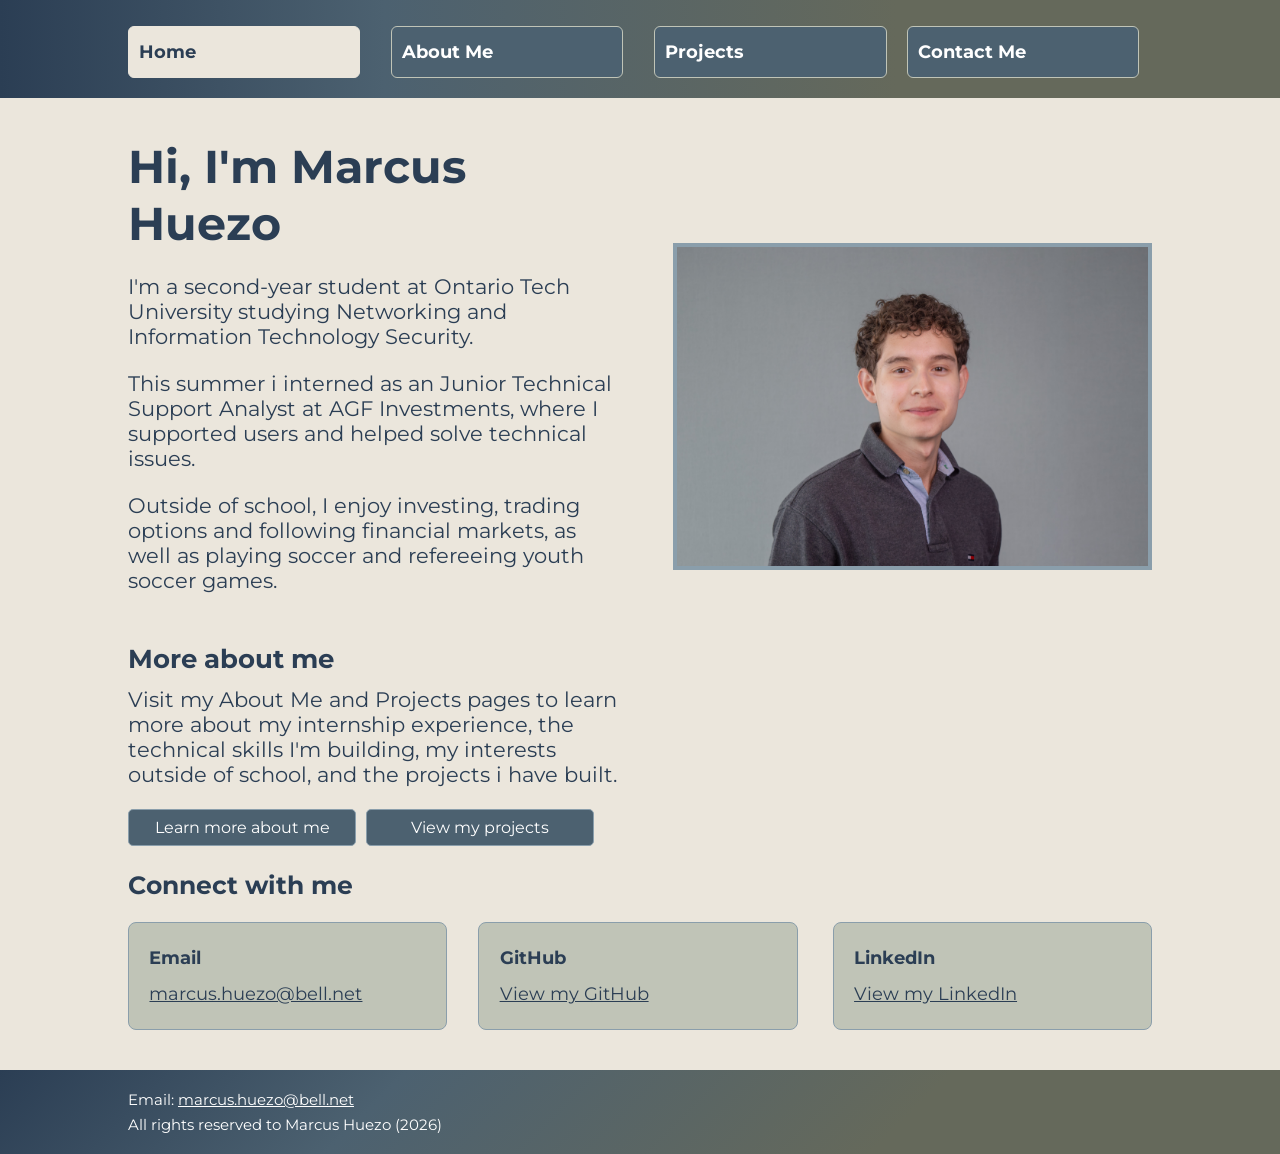
<file: index.html>
<!DOCTYPE html>
<html lang="en">
<head>
    <meta charset="UTF-8">
    <meta name="viewport" content="width=device-width">
    <title>Marcus Huezo - Home</title>
    <link href="https://fonts.googleapis.com/css2?family=Montserrat:ital,wght@0,100..900;1,100..900&family=Space+Grotesk:wght@300..700&display=swap" rel="stylesheet">
    <link href="fullScreen.css" rel="stylesheet" type="text/css"
    media="only screen and (min-width:960px)">
    <link href="tablet.css" rel="stylesheet" type="text/css"
    media="only screen and (min-width:481px) and (max-width:959px)">
    <link href="phone.css" rel="stylesheet" type="text/css"
    media="only screen and (max-width:480px)">
</head>
<body>
    <div id="wrapper"> 
        <header id="banner">
            <div class="container">
                <nav id="navigation">
                    <h4>
                    <a class="currentLink" href="index.html">Home</a>
                    <a class="aboutLink" href="about.html">About Me</a>
                    <a class="projectsLink" href="projects.html">Projects</a>
                    <a class="lastLink" href="formContact.html">Contact Me</a>
                    </h4>
                    <div class="clear"></div>
                </nav>
            </div>
        </header>

        <section id="homeContent" class="container">
            <img id="profilePhoto" src="Linkedin Photo.jpg" alt="LinkedIn Photo">
            <article id="introduction">
                <h1>Hi, I'm Marcus Huezo</h1>
                <p>I'm a second-year student at Ontario Tech University studying Networking and Information Technology Security.</p>
                <p>This summer i interned as an Junior Technical Support Analyst at AGF Investments, where I supported users and helped solve technical issues.</p>
                <p>Outside of school, I enjoy investing, trading options and following financial markets, as well as playing soccer and refereeing youth soccer games.</p>
                <h2>More about me</h2>
                <p>Visit my About Me and Projects pages to learn more about my internship experience, the technical skills I'm building, my interests outside of school, and the projects i have built.</p>
                <p>
                   <a class="button" href="about.html">Learn more about me</a>
                   <a class="button" href="projects.html">View my projects</a>
                </p>
            </article>
            <div class="clear"></div>
        </section>

        <section id="connect" class="container">
            <h2>Connect with me</h2>
            <div class="contactBox">
                <h3>Email</h3>
                <a href="mailto:marcus.huezo@bell.net">marcus.huezo@bell.net</a>
            </div>
            <div class="contactBox">
                <h3>GitHub</h3>
                <a href="https://github.com/marcushuezo/Marcus-Huezo-Portfolio">View my GitHub</a>
            </div>
            <div class="contactBox lastBox">
                <h3>LinkedIn</h3>
                <a href="https://www.linkedin.com/in/marcushuezo/">View my LinkedIn</a>
            </div>
            <div class="clear"></div>
        </section>

        <footer id="footer">
            <div class="container">
                <p>Email: <a href="mailto:marcus.huezo@bell.net">marcus.huezo@bell.net</a></p>
                <p>All rights reserved to Marcus Huezo (2026)</p>
            </div>
        </footer>
    </div>
</body>
</html>
</file>
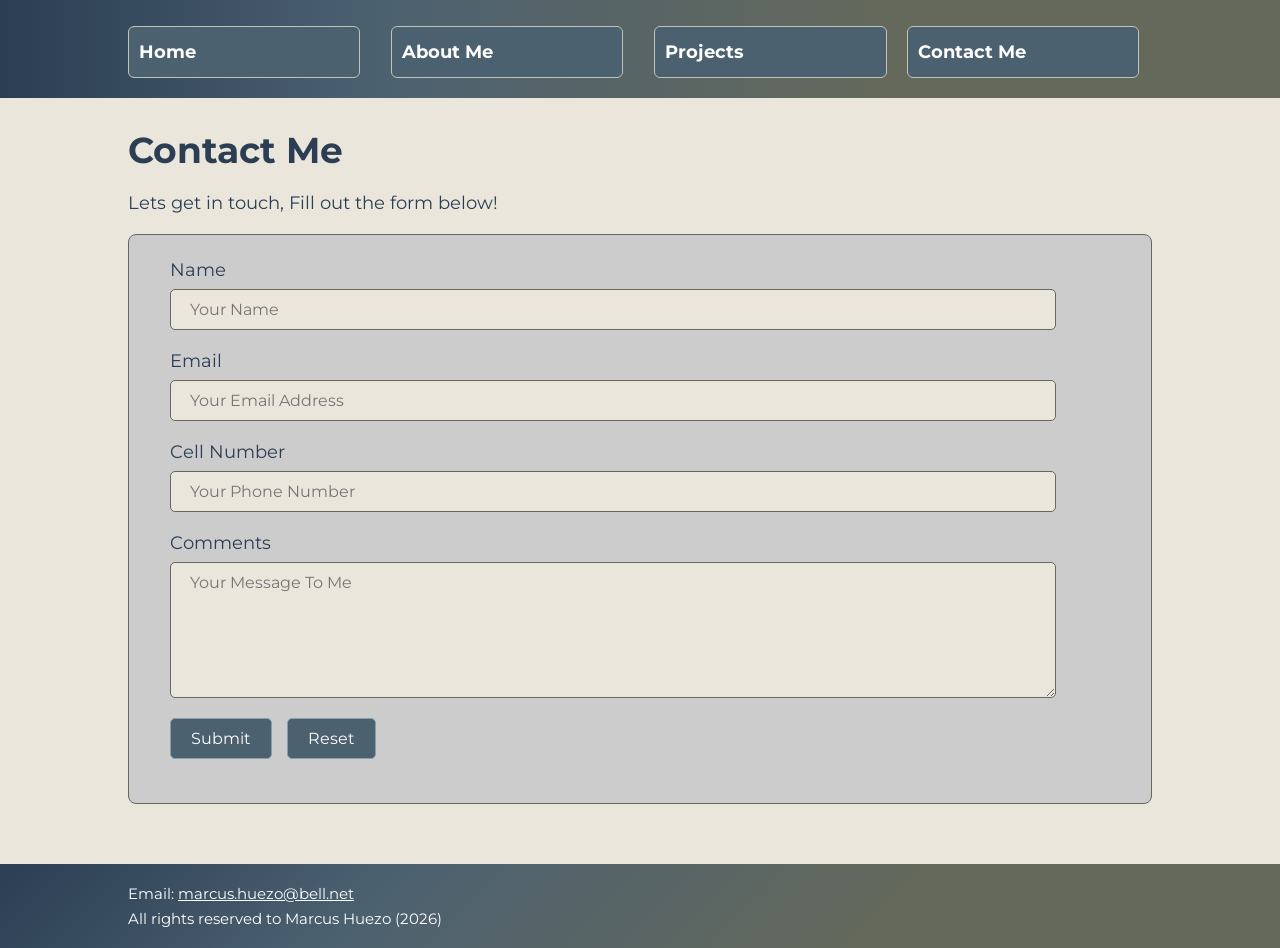
<file: formContact.html>
<!DOCTYPE html>
<html lang="en">
<head>
<meta charset="UTF-8">
<meta name="viewport" content="width=device-width">
<title>Marcus Huezo - Contact Me</title>
<link href="https://fonts.googleapis.com/css2?family=Montserrat:ital,wght@0,100..900;1,100..900&family=Space+Grotesk:wght@300..700&display=swap" rel="stylesheet">
<link href="fullScreen.css" rel="stylesheet" type="text/css"
media="only screen and (min-width:960px)">
<link href="tablet.css" rel="stylesheet" type="text/css"
media="only screen and (min-width:481px) and (max-width:959px)">
<link href="phone.css" rel="stylesheet" type="text/css"
media="only screen and (max-width:480px)">
</head>
<body>
<div id="wrapper">
<header id="banner">
    <div class="container">
        <nav id="navigation">
            <h4>
                <a href="index.html">Home</a>
                <a class="aboutLink" href="about.html">About Me</a>
                <a class="projectsLink" href="projects.html">Projects</a>
                <a class="lastLink" href="formContact.html">Contact Me</a>
            </h4>
            <div class="clear"></div>
        </nav>
    </div>
</header>

<section id="formContent" class="container">
    <h1>Contact Me</h1>
    <p>Lets get in touch, Fill out the form below!</p>

    <form id="contactForm" action="mailto:marcus.huezo@bell.net" method="post" enctype="text/plain" name="form">
        <p>
            <label for="name">Name</label><br>
            <input class="form-fillout" type="text" id="name" name="name" size="32" placeholder="Your Name" required>
        </p>
        <p>
            <label for="email">Email</label><br>
            <input class="form-fillout" type="email" id="email" name="email" size="40" placeholder="Your Email Address" required>
        </p>
        <p>
            <label for="cell">Cell Number</label><br>
            <input class="form-fillout" type="tel" id="cell" name="cell" size="32" placeholder="Your Phone Number" required>
        </p>
        <p>
            <label for="comments">Comments</label><br>
            <textarea class="form-fillout" id="comments" name="comments" cols="40" rows="6" placeholder="Your Message To Me" required></textarea>
        </p>
        <p>
            <input class="form-button" type="submit" value="Submit">
            <input class="form-button" type="reset" value="Reset">
        </p>
    </form>
</section>

<footer id="footer">
    <div class="container">
        <p>Email: <a href="mailto:marcus.huezo@bell.net">marcus.huezo@bell.net</a></p>
        <p>All rights reserved to Marcus Huezo (2026)</p>
    </div>
</footer>
</div>
</body>
</html>
</file>
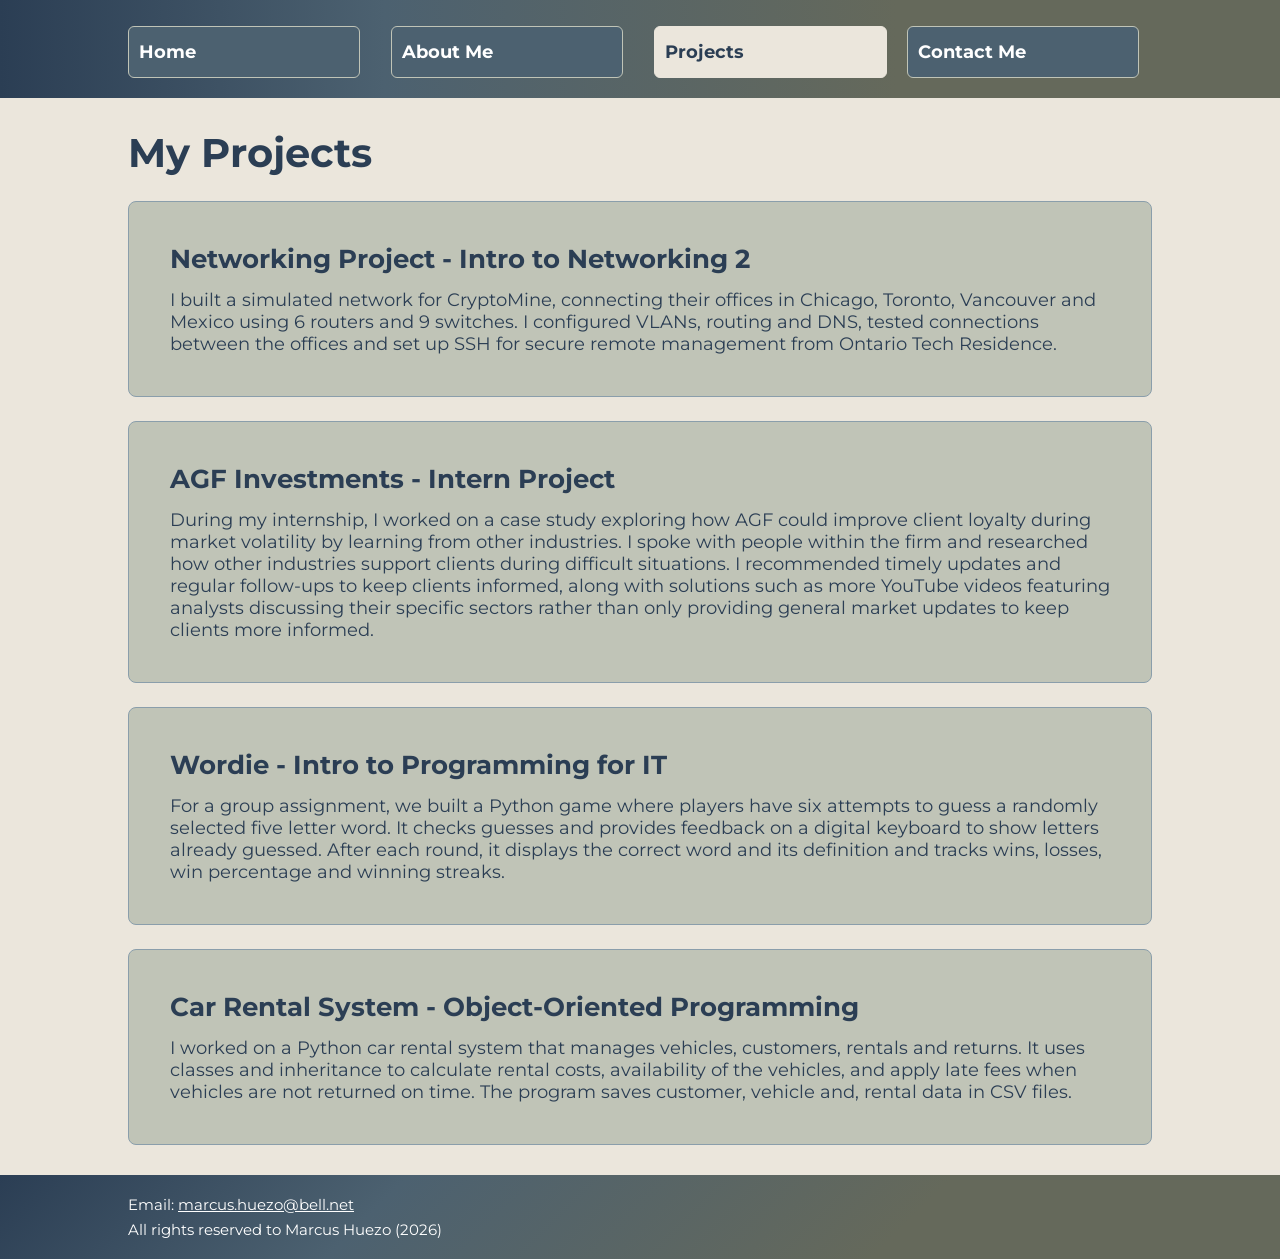
<file: projects.html>
<!DOCTYPE html>
<html lang="en">
<head>
    <meta charset="UTF-8">
    <meta name="viewport" content="width=device-width">
    <title>Marcus Huezo - Projects</title>
    <link href="https://fonts.googleapis.com/css2?family=Montserrat:ital,wght@0,100..900;1,100..900&family=Space+Grotesk:wght@300..700&display=swap" rel="stylesheet">
    <link href="fullScreen.css" rel="stylesheet" type="text/css"
    media="only screen and (min-width:960px)">
    <link href="tablet.css" rel="stylesheet" type="text/css"
    media="only screen and (min-width:481px) and (max-width:959px)">
    <link href="phone.css" rel="stylesheet" type="text/css"
    media="only screen and (max-width:480px)">
</head>
<body>
    <div id="wrapper">
        <header id="banner">
            <div class="container">
                <nav id="navigation">
                    <h4>
                    <a href="index.html">Home</a>
                    <a class="aboutLink" href="about.html">About Me</a>
                    <a class="projectsLink currentLink" href="projects.html">Projects</a>
                    <a class="lastLink" href="formContact.html">Contact Me</a>
                    </h4>
                    <div class="clear"></div>
                </nav>
            </div>
        </header>

        <section id="projectsContent" class="container">
            <h1>My Projects</h1>

            <article class="projectBox">
                <h2>Networking Project - Intro to Networking 2 </h2>
                <p>I built a simulated network for CryptoMine, connecting their offices in Chicago, Toronto, Vancouver and Mexico using 6 routers and 9 switches. I configured VLANs, routing and DNS, tested connections between the offices and set up SSH for secure remote management from Ontario Tech Residence.</p>
            </article>

            <article class="projectBox">
                <h2>AGF Investments - Intern Project</h2>
                <p>During my internship, I worked on a case study exploring how AGF could improve client loyalty during market volatility by learning from other industries. I spoke with people within the firm and researched how other industries support clients during difficult situations. I recommended timely updates and regular follow-ups to keep clients informed, along with solutions such as more YouTube videos featuring analysts discussing their specific sectors rather than only providing general market updates to keep clients more informed.</p>
            </article>

            <article class="projectBox">
                <h2>Wordie - Intro to Programming for IT</h2>
                <p>For a group assignment, we built a Python game where players have six attempts to guess a randomly selected five letter word. It checks guesses and provides feedback on a digital keyboard to show letters already guessed. After each round, it displays the correct word and its definition and tracks wins, losses, win percentage and winning streaks.</p>
            </article>

            <article class="projectBox">
                <h2>Car Rental System - Object-Oriented Programming</h2>
                <p>I worked on a Python car rental system that manages vehicles, customers, rentals and returns. It uses classes and inheritance to calculate rental costs, availability of the vehicles, and apply late fees when vehicles are not returned on time. The program saves customer, vehicle and, rental data in CSV files.</p>
            </article>
        </section>

        <footer id="footer">
            <div class="container">
                <p>Email: <a href="mailto:marcus.huezo@bell.net">marcus.huezo@bell.net</a></p>
                <p>All rights reserved to Marcus Huezo (2026)</p>
            </div>
        </footer>
    </div>
</body>
</html>
</file>
<file: fullScreen.css>
@charset "UTF-8";
/*Index Page CSS*/
body {
  background-color: #EBE6DC;
  color: #2B3E54;
  font-family: "Montserrat", Arial, sans-serif;
  font-size: 20px;
  padding: 0px;
  margin: 0px;
}
#wrapper {
  width: 100%;
  margin-left: auto;
  margin-right: auto;
}
.container {
  width: 80%;
  margin-left: auto;
  margin-right: auto;
}
h1,h2,h3 {
  color: #2B3E54;
  font-family: "Montserrat", Arial, sans-serif;
}
a {
  color: #2B3E54;
}
#banner {
  background: linear-gradient(to right, #2B3E54 0%, #4C6170 30%, #65695B 70%);
  color: white;
  padding: 20px 0px;
}
#navigation h4 {
  margin: 0px;
}
#navigation a {
  display: block;
  float: left;
  width: 20.5%;
  margin-right: 2%;
  margin-top: 6px;
  padding: 14px 1%;
  border: 1px solid #C0C4B7;
  border-radius: 6px;
  background-color: #4C6170;
  color: white;
  font-size: 18px;
  text-decoration: none;
}
#navigation a.lastLink {
  margin-right: 0px;
}
#navigation a.projectsLink {
  margin-left: 2%;
  margin-right: 2%;
}
#navigation a.aboutLink {
  margin-left: 1%;
  margin-right: 1%;
}
#navigation a.currentLink {
  background-color: #EBE6DC;
  color: #2B3E54;
  border: 1px solid #EBE6DC;
}
#navigation a:hover {
  background-color: #EBE6DC;
  color: #2B3E54;
  text-decoration: underline;
}
#homeContent
{
    min-height: 680px;
    padding: 40px 0px 24px;
}
#introduction {
  float: left;
  width: 48%;
}
#introduction h1 {
  font-size: 46px;
  margin: 0px 0px 22px;
}
#introduction p {
  font-size: 21px;
  margin: 0px 0px 22px;
}
#profilePhoto
{
    display: block;
    float: right;
    width: 46%;
    height: auto;
    border: 4px solid #8A9EAB;
    border-radius: 0px;
    margin: 105px 0px 0px;
}
.clear {
  clear: both;
}
#connect {
  padding: 0px 0px 40px;
}
#connect h2 {
  font-size: 25px;
  margin: 0px 0px 22px;
}
.contactBox {
  float: left;
  width: 27%;
  margin: 0px 3% 0px 0px;
  padding: 24px 2%;
  border: 1px solid #8A9EAB;
  border-radius: 8px;
  background-color: #C0C4B7;
}
.lastBox {
  float: right;
  margin-right: 0px;
}
.contactBox h3 {
  color: #2B3E54;
  font-size: 18px;
  margin: 0px 0px 12px;
}
.contactBox a {
  color: #2B3E54;
  font-size: 18px;
  text-decoration: underline;
}
.contactBox a:hover {
  color: #4C6170;
}
#footer {
  clear: both;
  background: linear-gradient(135deg, #2B3E54 0%, #4C6170 30%, #65695B 70%);
  color: white;
  padding: 14px 0px;
}
#footer p {
  font-size: 15px;
  margin: 6px 0px;
}
#footer a {
  color: white;
  text-decoration: underline;
}
#footer a:hover {
  color: #EBE6DC;
}
#introduction h2 {
  font-size: 26px;
  margin: 50px 0px 12px;
}
.button {
  display: inline-block;
  float: left;
  font-family: "Montserrat", Arial, sans-serif;
  width: 44%;
  height: auto;
  background-color: #4C6170;
  color: white;
  padding: 8px 1%;
  margin-right: 2%;
  border: 1px solid #8A9EAB;
  border-radius: 5px;
  font-size: 16px;
  text-align: center;
  text-decoration: none;
}
.button:hover {
  background-color: #2B3E54;
  color: white;
  text-decoration: underline;
}
/* About me Page CSS */
#aboutContent {
  padding: 30px 0px 30px;
}
#aboutContent h1 {
  font-size: 42px;
  margin: 0px 0px 24px;
}
#aboutVideo {
  display: block;
  width: 600px;
  height: auto;
  margin: 0px auto 20px;
  background-color: black;
}
.aboutSection {
  clear: both;
  padding: 0px 0px 30px;
}
.aboutSection h2 {
  font-size: 32px;
  margin: 0px 0px 22px;
}
.experienceBox {
  margin: 0px 0px 24px;
  padding: 22px 4%;
  background-color: #C0C4B7;
  border: 1px solid #8A9EAB;
  border-radius: 8px;
}
.experienceBox h3 {
  font-size: 26px;
  margin: 0px 0px 14px;
}
.experienceBox h4 {
  color: #2B3E54;
  font-family: "Montserrat", Arial, sans-serif;
  font-size: 21px;
  margin: 0px 0px 18px;
}
.experienceBox p {
  color: #2B3E54;
  font-size: 20px;
  margin: 0px 0px 18px;
}
.experienceLogo {
  display: block;
  float: right;
  width: 170px;
  height: auto;
  margin: 0px 0px 20px 30px;
}
.travelBox {
  float: left;
  width: 30%;
  margin-right: 5%;
  padding-bottom: 24px;
}
.lastTravel {
  margin-right: 0px;
}
.travelBox h3 {
  font-size: 22px;
  margin: 0px;
  padding-bottom: 12px;
}
.travelPhoto {
  display: block;
  width: 100%;
  height: auto;
  border-radius: 8px;
}
/* Projects Page  CSS */
#projectsContent {
  padding-top: 30px;
  padding-bottom: 30px;
}
#projectsContent h1 {
  font-size: 40px;
  margin: 0px;
}
.projectBox {
  margin-top: 24px;
  padding: 4%;
  background-color: #C0C4B7;
  border: 1px solid #8A9EAB;
  border-radius: 8px;
}
.projectBox h2 {
  font-size: 26px;
  margin: 0px;
}
.projectBox p {
  color: #2B3E54;
  font-size: 18px;
  margin: 0px;
  margin-top: 14px;
}
/* Contact me page CSS */
#formContent {
  padding: 30px 0px;
}
#formContent h1 {
  font-size: 36px;
  margin: 0px 0px 20px;
}
#formContent p {
  font-size: 18px;
  margin: 0px 0px 20px;
}
#contactForm {
  padding: 24px 4%;
  margin-bottom: 30px;
  background-color: #CCCCCC;
  border: 1px solid #65695B;
  border-radius: 8px;
}
.form-fillout {
  display: block;
  width: 90%;
  margin-top: 8px;
  padding: 10px 2%;
  background-color: #EBE6DC;
  color: #2B3E54;
  border: 1px solid #65695B;
  border-radius: 5px;
  font-family: "Montserrat", Arial, sans-serif;
  font-size: 16px;
}
.form-button {
  padding: 10px 20px;
  margin-right: 10px;
  background-color: #4C6170;
  color: white;
  border: 1px solid #8A9EAB;
  border-radius: 5px;
  font-family: "Montserrat", Arial, sans-serif;
  font-size: 16px;
}
.form-button:hover {
  background-color: #2B3E54;
  color: white;
}
</file>
<file: tablet.css>
@charset "UTF-8";
/* Home Page CSS */
body {
  background-color: #EBE6DC;
  color: #2B3E54;
  font-family: "Montserrat", Arial, sans-serif;
  font-size: 18px;
  padding: 0px;
  margin: 0px;
}
#wrapper {
  width: 100%;
  margin-left: auto;
  margin-right: auto;
}
.container {
  width: 90%;
  margin-left: auto;
  margin-right: auto;
}
h1,h2,h3 {
  color: #2B3E54;
  font-family: "Montserrat", Arial, sans-serif;
}
a {
  color: #2B3E54;
}
#banner {
  background: linear-gradient(to right, #2B3E54 0%, #4C6170 30%, #65695B 70%);
  color: white;
  padding: 16px 0px;
}
#navigation h4 {
  margin: 0px;
}
#navigation a {
  display: block;
  float: left;
  width: 42%;
  margin-right: 7%;
  margin-top: 8px;
  padding: 14px 2%;
  border: 1px solid #C0C4B7;
  border-radius: 6px;
  background-color: #4C6170;
  color: white;
  font-size: 18px;
  text-decoration: none;
}
#navigation a.aboutLink, #navigation a.lastLink {
  margin-right: 0px;
}
#navigation a.currentLink {
  background-color: #EBE6DC;
  color: #2B3E54;
  border: 1px solid #EBE6DC;
}
#navigation a:hover {
  background-color: #EBE6DC;
  color: #2B3E54;
  text-decoration: underline;
}
#homeContent
{
    padding: 32px 0px 24px;
}
#introduction {
  float: none;
  width: 100%;
}
#introduction h1 {
  font-size: 42px;
  margin: 0px 0px 22px;
}
#introduction p {
  font-size: 20px;
  margin: 0px 0px 22px;
}
#profilePhoto
{
    display: block;
    float: none;
    width: 65%;
    height: auto;
    border: 4px solid #8A9EAB;
    border-radius: 0px;
    margin: 0px auto 28px;
}
.clear {
  clear: both;
}
#connect {
  padding: 0px 0px 30px;
}
#connect h2 {
  font-size: 28px;
  margin: 0px 0px 22px;
}
.contactBox {
  float: none;
  width: auto;
  margin: 0px 0px 16px;
  padding: 22px 4%;
  border: 1px solid #8A9EAB;
  border-radius: 8px;
  background-color: #C0C4B7;
}
.lastBox {
  float: none;
  margin-right: 0px;
}
.contactBox h3 {
  color: #2B3E54;
  font-size: 20px;
  margin: 0px 0px 12px;
}
.contactBox a {
  color: #2B3E54;
  font-size: 18px;
  text-decoration: underline;
}
.contactBox a:hover {
  color: #4C6170;
}
#footer {
  clear: both;
  background: linear-gradient(135deg, #2B3E54 0%, #4C6170 30%, #65695B 70%);
  color: white;
  padding: 14px 0px;
}
#footer p {
  font-size: 15px;
  margin: 6px 0px;
}
#footer a {
  color: white;
  text-decoration: underline;
}
#footer a:hover {
  color: #EBE6DC;
}
#introduction h2 {
  font-size: 28px;
  margin: 32px 0px 12px;
}
.button {
  display: inline-block;
  float: none;
  font-family: "Montserrat", Arial, sans-serif;
  width: 40%;
  height: auto;
  margin: 0px 3% 12px 0px;
  background-color: #4C6170;
  color: white;
  padding: 10px 2%;
  border: 1px solid #8A9EAB;
  border-radius: 5px;
  font-size: 17px;
  text-align: center;
  text-decoration: none;
}
.button:hover {
  background-color: #2B3E54;
  color: white;
  text-decoration: underline;
}
/* About me Page CSS */
#aboutContent {
  padding: 30px 0px 30px;
}
#aboutContent h1 {
  font-size: 40px;
  margin: 0px 0px 24px;
}
#aboutVideo {
  display: block;
  width: 90%;
  height: auto;
  margin: 0px auto 20px;
  background-color: black;
}
.aboutSection {
  clear: both;
  padding: 0px 0px 30px;
}
.aboutSection h2 {
  font-size: 28px;
  margin: 0px 0px 22px;
}
.experienceBox {
  margin: 0px 0px 24px;
  padding: 22px 4%;
  background-color: #C0C4B7;
  border: 1px solid #8A9EAB;
  border-radius: 8px;
}
.experienceBox h3 {
  font-size: 24px;
  margin: 0px 0px 14px;
}
.experienceBox h4 {
  color: #2B3E54;
  font-family: "Montserrat", Arial, sans-serif;
  font-size: 18px;
  margin: 0px 0px 18px;
}
.experienceBox p {
  color: #2B3E54;
  font-size: 18px;
  margin: 0px 0px 18px;
}
.experienceLogo {
  display: block;
  float: none;
  width: 140px;
  height: auto;
  margin: 0px auto 20px;
}
.travelBox {
  float: left;
  width: 30%;
  margin-right: 5%;
  padding-bottom: 24px;
}
.lastTravel {
  margin-right: 0px;
}
.travelBox h3 {
  font-size: 24px;
  margin: 0px;
  padding-bottom: 12px;
}
.travelPhoto {
  display: block;
  width: 100%;
  height: auto;
  border-radius: 8px;
}
/* Projects Page CSS */
#projectsContent {
  padding-top: 28px;
  padding-bottom: 28px;
}

#projectsContent h1 {
  font-size: 36px;
  margin: 0px;
}

.projectBox {
  margin-top: 22px;
  padding: 4%;
  background-color: #C0C4B7;
  border: 1px solid #8A9EAB;
  border-radius: 8px;
}

.projectBox h2 {
  font-size: 24px;
  margin: 0px;
}

.projectBox p {
  color: #1F2D3D;
  font-size: 18px;
  margin: 0px;
  margin-top: 14px;
}
/* Contact me Page CSS */
#formContent {
  padding-top: 28px;
  padding-bottom: 28px;
}

#formContent h1 {
  font-size: 36px;
  margin: 0px;
  margin-bottom: 20px;
}

#formContent p {
  font-size: 18px;
  margin: 0px;
  margin-bottom: 20px;
}

#contactForm {
  padding: 4%;
  background-color: #CCCCCC;
  border: 1px solid #8A9EAB;
  border-radius: 8px;
}

.form-fillout {
  display: block;
  width: 90%;
  padding: 2%;
  margin-top: 8px;
  background-color: #EBE6DC;
  color: #1F2D3D;
  border: 1px solid #8A9EAB;
  border-radius: 5px;
  font-family: "Montserrat", Arial, sans-serif;
  font-size: 16px;
}

.form-button {
  padding: 12px;
  margin-right: 10px;
  background-color: #4C6170;
  color: white;
  border: 1px solid #8A9EAB;
  border-radius: 5px;
  font-family: "Montserrat", Arial, sans-serif;
  font-size: 16px;
}

.form-button:hover {
  background-color: #2B3E54;
}
</file>
<file: phone.css>
@charset "UTF-8";
/* HomePage CSS */
body {
  background-color: #EBE6DC;
  color: #2B3E54;
  font-family: "Montserrat", Arial, sans-serif;
  font-size: 18px;
  padding: 0px;
  margin: 0px;
}
#wrapper {
  width: 100%;
  margin-left: auto;
  margin-right: auto;
}
.container {
  width: 90%;
  margin-left: auto;
  margin-right: auto;
}
h1,h2,h3 {
  color: #2B3E54;
  font-family: "Montserrat", Arial, sans-serif;
}
a {
  color: #2B3E54;
}
#banner {
  background: linear-gradient(to right, #2B3E54 0%, #4C6170 30%, #65695B 70%);
  color: white;
  padding: 16px 0px;
}
#navigation h4 {
  margin: 0px;
}
#navigation a {
  display: block;
  float: none;
  width: auto;
  margin: 8px 0px 0px;
  padding: 12px 4%;
  border: 1px solid #C0C4B7;
  border-radius: 6px;
  background-color: #4C6170;
  color: white;
  font-size: 18px;
  text-decoration: none;
}
#navigation a.currentLink {
  background-color: #EBE6DC;
  color: #2B3E54;
  border: 1px solid #EBE6DC;
}
#navigation a:hover {
  background-color: #EBE6DC;
  color: #2B3E54;
  text-decoration: underline;
}
#homeContent
{
    padding: 26px 0px 24px;
}
#introduction {
  float: none;
  width: 100%;
}
#introduction h1 {
  font-size: 34px;
  margin: 0px 0px 22px;
}
#introduction p {
  font-size: 18px;
  margin: 0px 0px 22px;
}
#profilePhoto
{
    display: block;
    float: none;
    width: 90%;
    height: auto;
    border: 4px solid #8A9EAB;
    border-radius: 0px;
    margin: 0px auto 28px;
}
.clear {
  clear: both;
}
#connect {
  padding: 0px 0px 30px;
}
#connect h2 {
  font-size: 26px;
  margin: 0px 0px 22px;
}
.contactBox {
  float: none;
  width: auto;
  margin: 0px 0px 16px;
  padding: 20px 4%;
  border: 1px solid #8A9EAB;
  border-radius: 8px;
  background-color: #C0C4B7;
}
.lastBox {
  float: none;
  margin-right: 0px;
}
.contactBox h3 {
  color: #2B3E54;
  font-size: 20px;
  margin: 0px 0px 12px;
}
.contactBox a {
  color: #2B3E54;
  font-size: 18px;
  text-decoration: underline;
}
.contactBox a:hover {
  color: #4C6170;
}
#footer {
  clear: both;
  background: linear-gradient(135deg, #2B3E54 0%, #4C6170 30%, #65695B 70%);
  color: white;
  padding: 14px 0px;
}
#footer p {
  font-size: 15px;
  margin: 6px 0px;
}
#footer a {
  color: white;
  text-decoration: underline;
}
#footer a:hover {
  color: #EBE6DC;
}
#introduction h2 {
  font-size: 26px;
  margin: 32px 0px 12px;
}
.button {
  display: block;
  float: left;
  font-family: "Montserrat", Arial, sans-serif;
  width: 40%;
  height: 40px;
  margin: 0px 4% 16px 0px;
  background-color: #4C6170;
  color: white;
  padding: 10px 1%;
  border: 1px solid #8A9EAB;
  border-radius: 5px;
  font-size: 16px;
  text-align: center;
  text-decoration: none;
}
.button:hover {
  background-color: #2B3E54;
  color: white;
  text-decoration: underline;
}
/* About me Page CSS */
#aboutContent {
  padding: 24px 0px 30px;
}
#aboutContent h1 {
  font-size: 32px;
  margin: 0px 0px 24px;
}
#aboutVideo {
  display: block;
  width: 100%;
  height: auto;
  margin: 0px auto 20px;
  background-color: black;
}
.aboutSection {
  clear: both;
  padding: 0px 0px 30px;
}
.aboutSection h2 {
  font-size: 26px;
  margin: 0px 0px 22px;
}
.experienceBox {
  margin: 0px 0px 24px;
  padding: 22px 4%;
  background-color: #C0C4B7;
  border: 1px solid #8A9EAB;
  border-radius: 8px;
}
.experienceBox h3 {
  font-size: 22px;
  margin: 0px 0px 14px;
}
.experienceBox h4 {
  color: #2B3E54;
  font-family: "Montserrat", Arial, sans-serif;
  font-size: 18px;
  margin: 0px 0px 18px;
}
.experienceBox p {
  color: #2B3E54;
  font-size: 18px;
  margin: 0px 0px 18px;
}
.experienceLogo {
  display: block;
  float: none;
  width: 120px;
  height: auto;
  margin: 0px auto 20px;
}
.travelBox {
  float: none;
  width: 100%;
  margin: 0px;
  padding-bottom: 24px;
}
.lastTravel {
  margin-right: 0px;
}
.travelBox h3 {
  font-size: 22px;
  margin: 0px;
  padding-bottom: 12px;
}
.travelPhoto {
  display: block;
  width: 100%;
  height: auto;
  border-radius: 8px;
}
/* Projects Page CSS */
#projectsContent {
  padding-top: 24px;
  padding-bottom: 24px;
}
#projectsContent h1 {
  font-size: 30px;
  margin: 0px;
}
.projectBox {
  margin-top: 18px;
  padding: 5%;
  background-color: #C0C4B7;
  border: 1px solid #8A9EAB;
  border-radius: 8px;
}
.projectBox h2 {
  font-size: 22px;
  margin: 0px;
}
.projectBox p {
  color: #1F2D3D;
  font-size: 16px;
  margin: 0px;
  margin-top: 12px;
}
/* Contact me Page CSS */
#formContent {
  padding-top: 24px;
  padding-bottom: 24px;
}

#formContent h1 {
  font-size: 30px;
  margin: 0px;
  margin-bottom: 16px;
}

#formContent p {
  font-size: 16px;
  margin: 0px;
  margin-bottom: 16px;
}

#contactForm {
  padding: 4%;
  background-color: #CCCCCC;
  border: 1px solid #8A9EAB;
  border-radius: 8px;
}

.form-fillout {
  display: block;
  width: 90%;
  padding: 2%;
  margin-top: 8px;
  background-color: #EBE6DC;
  color: #2B3E54;
  border: 1px solid #8A9EAB;
  border-radius: 5px;
  font-family: "Montserrat", Arial, sans-serif;
  font-size: 16px;
}

.form-button {
  display: block;
  width: 90%;
  padding: 2%;
  margin-bottom: 10px;
  background-color: #4C6170;
  color: white;
  border: 1px solid #8A9EAB;
  border-radius: 5px;
  font-family: "Montserrat", Arial, sans-serif;
  font-size: 16px;
}

.form-button:hover {
  background-color: #2B3E54;
}
</file>
